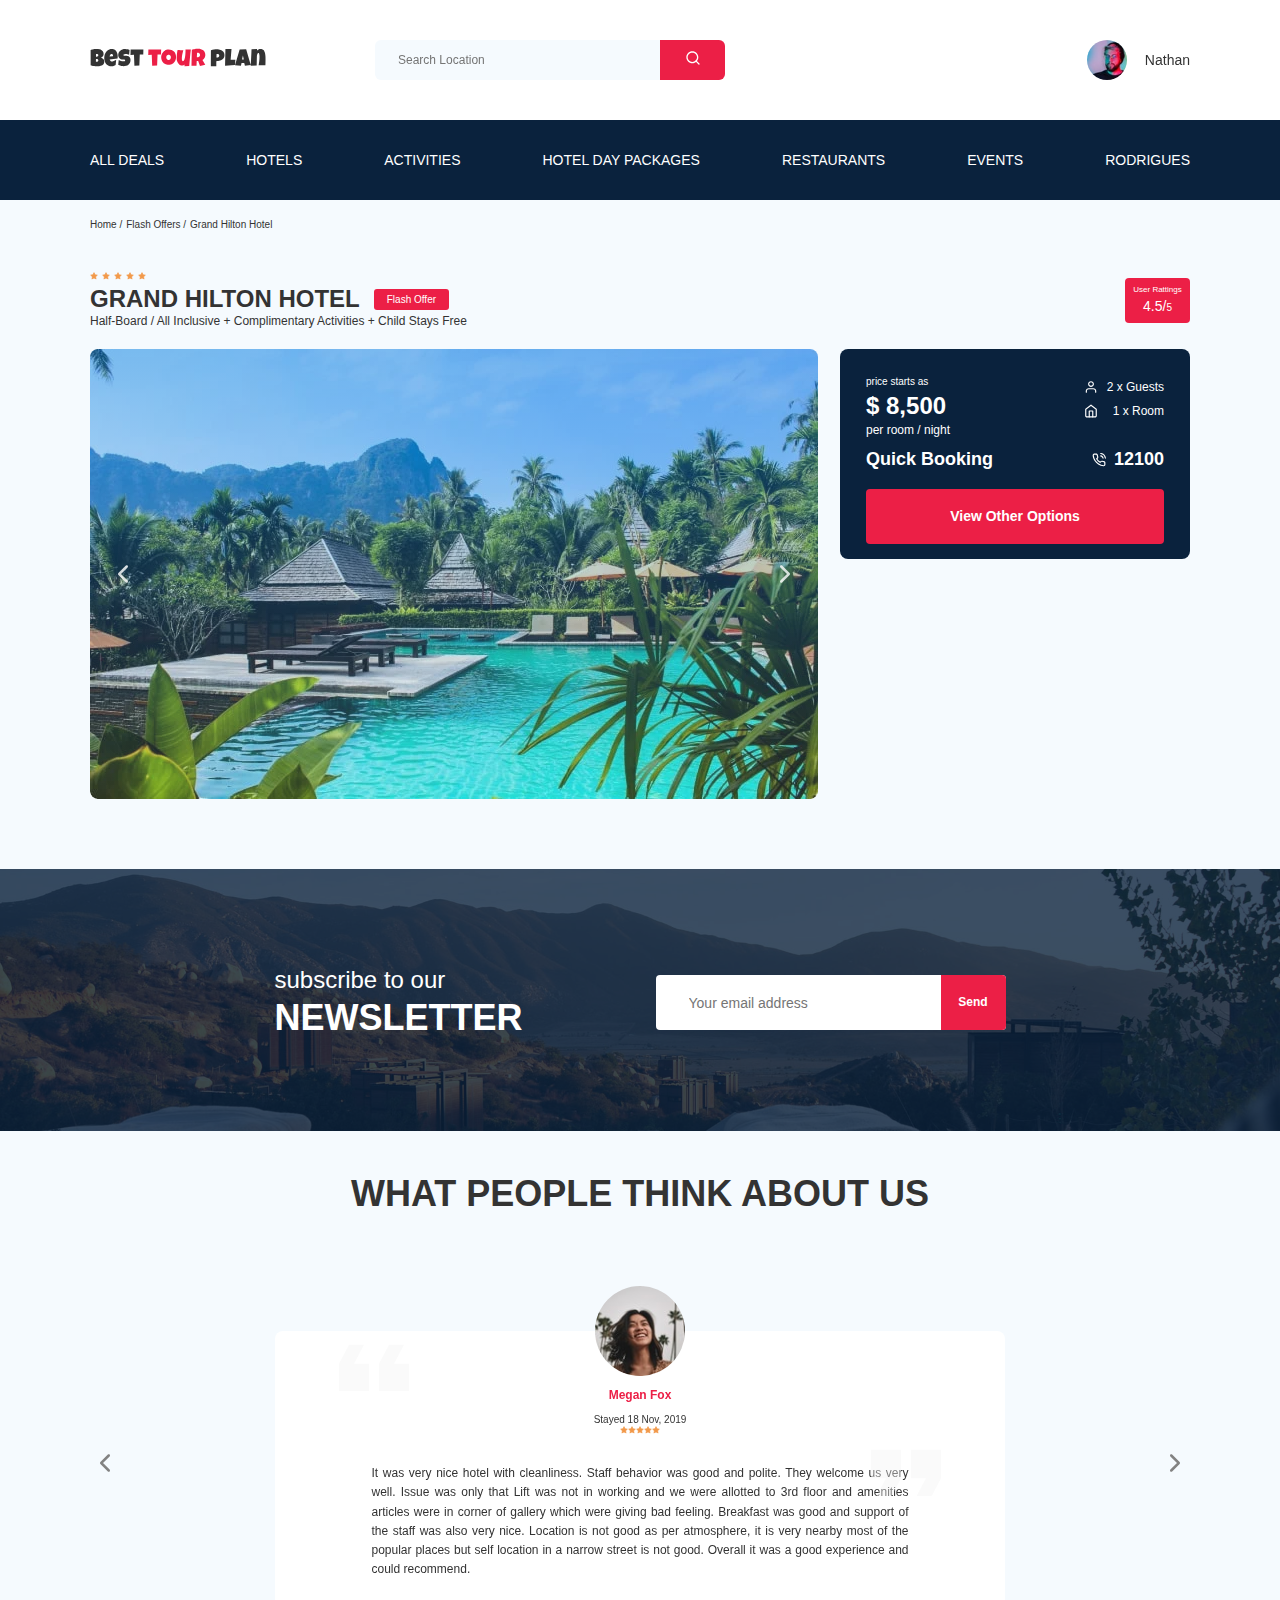
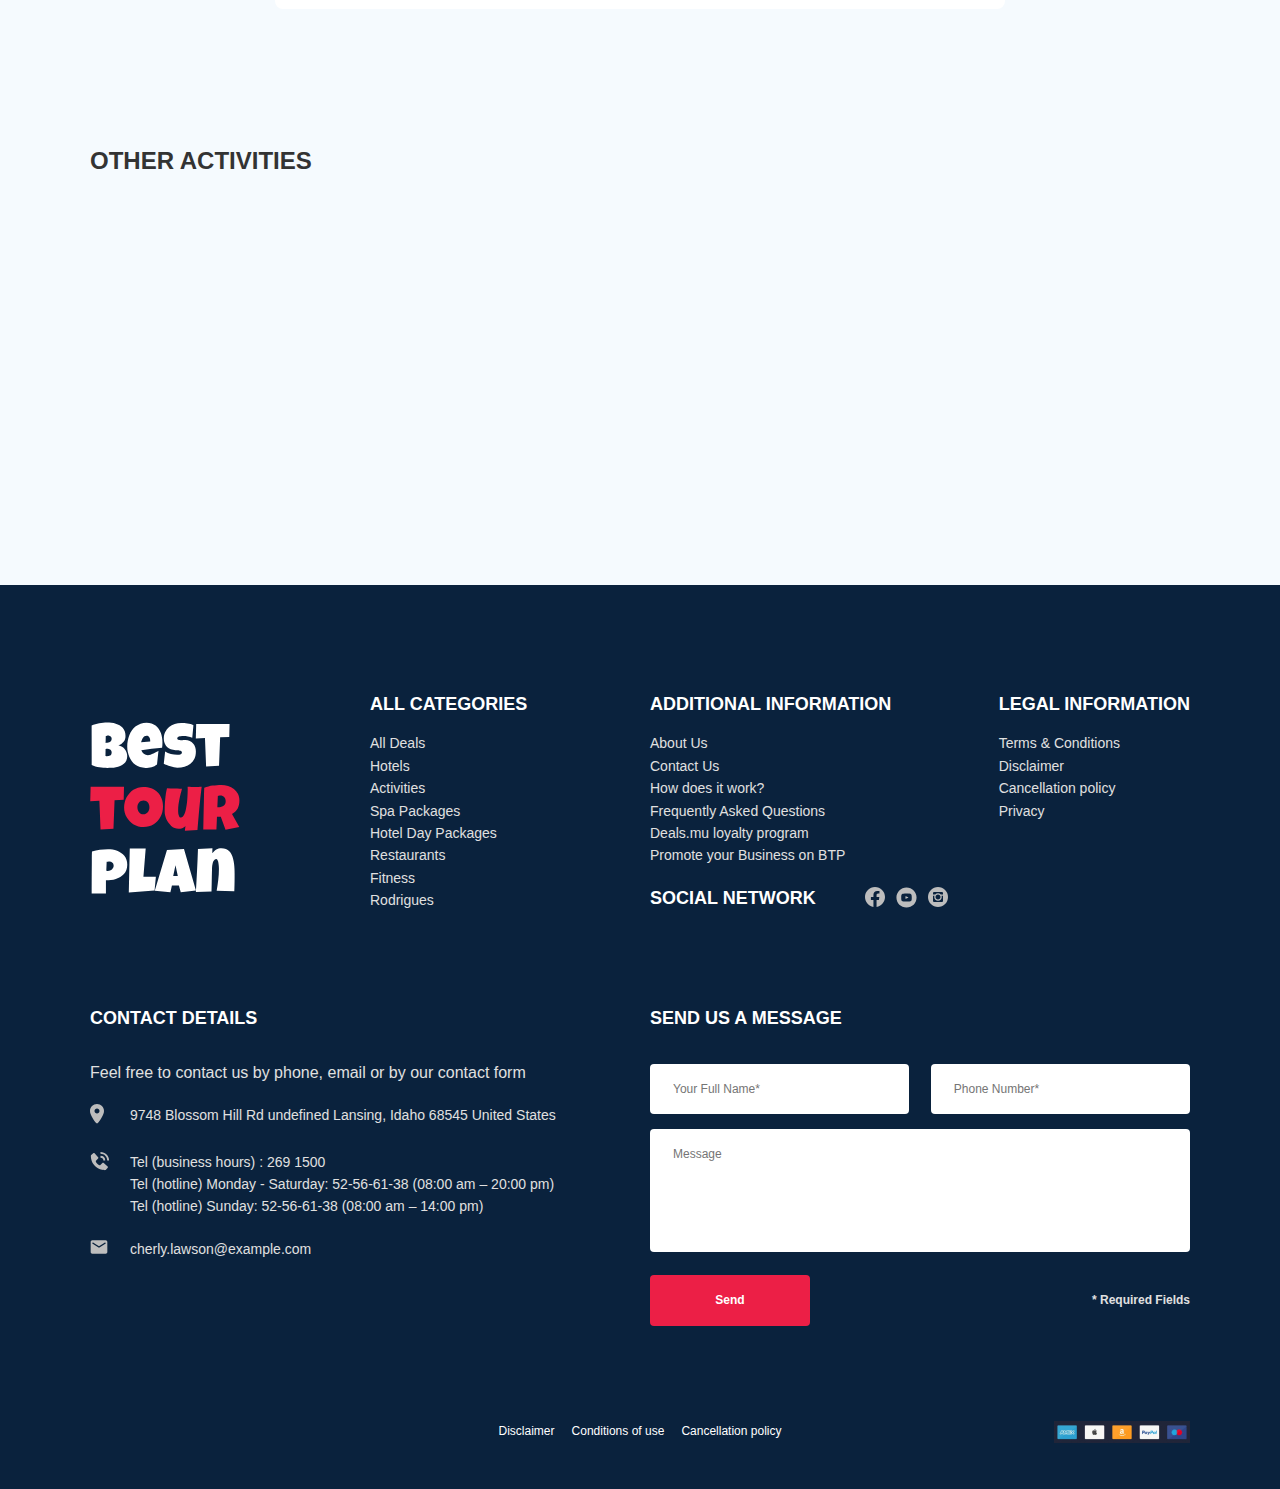
<file: index.html>
<!DOCTYPE html>
<html lang="en">
  <head>
    <meta charset="UTF-8" />
    <meta name="viewport" content="width=device-width, initial-scale=1.0" />
    <link rel="preconnect" href="https://fonts.gstatic.com" />
    <link rel="shortcut icon" href="img/favicon.ico" type="image/x-icon" />
    <link
      href="https://fonts.googleapis.com/css2?family=Mulish:wght@400;700&family=Nunito:wght@400;600;800&display=swap"
      as="font"
      rel="preload"
    />
    <link rel="stylesheet" href="css/swiper-bundle.min.css" />
    <link rel="stylesheet" href="css/aos.css" />
    <link rel="stylesheet" href="css/style.css" />
    <title>Best Tour Plan - Hotel Booking</title>
  </head>
  <body>
    <nav class="navbar navbar--mobile_fixed">
      <div class="container">
        <div class="navbar-top">
          <a href="index.html" class="logo">
            <img
              src="img/Horisontal-logo.svg"
              alt="Logo: Best Tour Plan"
              class="logo__image"
              data-aos="fade-right"
              data-aos-delay="100"
            />
          </a>
          <form
            action="#"
            class="search navbar__search navbar__search--mobile_hidden"
            data-aos="fade-right"
            data-aos-delay="200"
          >
            <input
              type="text"
              class="search__input"
              placeholder="Search Location"
            />
            <button class="search__button">
              <img src="img/search.svg" alt="icon: search" />
            </button>
          </form>

          <a
            href="#"
            data-aos="fade-right"
            data-aos-delay="300"
            class="user navbar__user navbar__user--mobile_hidden"
          >
            <img
              src="img/user-avatar.jpg"
              alt="avatar: Nathan"
              class="user__avatar"
            />
            <span class="user__name">Nathan</span>
          </a>
          <!-- /.user -->
          <button class="menu-button navbar-top__menu-button">
            <span class="menu-button__line"></span>
            <span class="menu-button__line"></span>
            <span class="menu-button__line"></span>
          </button>
        </div>
        <!-- /.navbar-top -->
      </div>
      <!-- /.container -->
      <div class="navbar-bottom">
        <div class="container">
          <ul class="navbar-menu">
            <li class="navbar-menu__item navbar-menu__item--mobile_visible">
              <a
                href="#"
                class="user navbar__user navbar__user--mobile_visible"
              >
                <img
                  src="img/user-avatar.jpg"
                  alt="avatar: Nathan"
                  class="user__avatar"
                />
                <span class="user__name user__name--light">Nathan</span>
              </a>
              <!-- /.user -->
            </li>
            <li class="navbar-menu__item navbar-menu__item--mobile_visible">
              <form
                action="#"
                class="search navbar__search navbar__search--mobile_visible"
              >
                <input
                  type="text"
                  class="search__input"
                  placeholder="Search Location"
                />
                <button class="search__button">
                  <img src="img/search.svg" alt="icon: search" />
                </button>
              </form>
            </li>
            <li class="navbar-menu__item">
              <a href="#" class="navbar-menu__link">All Deals</a>
            </li>
            <li class="navbar-menu__item">
              <a href="#" class="navbar-menu__link">Hotels</a>
            </li>
            <li class="navbar-menu__item">
              <a href="#" class="navbar-menu__link">Activities</a>
            </li>
            <li class="navbar-menu__item">
              <a href="#" class="navbar-menu__link">Hotel Day Packages</a>
            </li>
            <li class="navbar-menu__item">
              <a href="#" class="navbar-menu__link">Restaurants</a>
            </li>
            <li class="navbar-menu__item">
              <a href="#" class="navbar-menu__link">Events</a>
            </li>
            <li class="navbar-menu__item">
              <a href="#" class="navbar-menu__link">Rodrigues</a>
            </li>
          </ul>
          <!-- /.navbar-menu -->
        </div>
        <!-- /.container -->
      </div>
      <!-- /.navbar-bottom -->
    </nav>
    <nav class="breadcrumb">
      <div class="container">
        <ul class="breadcrumb-list">
          <li class="breadcrumb-list__item">
            <a href="#" class="breadcrumb-list__link">Home</a>
          </li>
          <li class="breadcrumb-list__item">
            <a href="#" class="breadcrumb-list__link">Flash Offers</a>
          </li>
          <li class="breadcrumb-list__item">Grand Hilton Hotel</li>
        </ul>
      </div>
      <!-- /.container -->
    </nav>
    <!-- /.breadcrumb -->
    <section class="hotel">
      <div class="container">
        <div class="hotel-info">
          <div class="hotel-info__text">
            <div class="hotel-wrapper">
              <div class="stars">
                <img src="img/star.svg" alt="star" class="stars__row" />
                <img src="img/star.svg" alt="star" class="stars__row" />
                <img src="img/star.svg" alt="star" class="stars__row" />
                <img src="img/star.svg" alt="star" class="stars__row" />
                <img src="img/star.svg" alt="star" class="stars__row" />
              </div>
              <h1 class="hotel-name hotel-info__name">GRAND HILTON HOTEL</h1>
              <span class="offer hotel-info__offer">Flash Offer</span>
            </div>
            <p class="hotel-description">
              Half-Board / All Inclusive + Complimentary Activities + Child
              Stays Free
            </p>
          </div>
          <!-- /.hotel-info__text -->
          <div class="rating hotel-info__rating">
            <span class="rating__text">User Rattings</span>
            <span class="rating__counter"
              >4.5/<span class="rating__five">5</span></span
            >
          </div>
          <!-- /.hotel-info__rhigt -->
        </div>
        <div class="hotel-grid">
          <!-- Slider main container -->
          <div class="swiper-container hotel-slider hotel__slider">
            <!-- Additional required wrapper -->
            <div class="swiper-wrapper">
              <!-- Slides -->
              <div class="swiper-slide hotel-slider__item">
                <img
                  class="hotel-slider__image"
                  src="img/slide.webp"
                  alt="slide"
                />
              </div>
              <div class="swiper-slide hotel-slider__item">
                <img
                  class="hotel-slider__image"
                  src="img/slide.webp"
                  alt="slide"
                />
              </div>
              <div class="swiper-slide hotel-slider__item">
                <img
                  class="hotel-slider__image"
                  src="img/slide.webp"
                  alt="slide"
                />
              </div>
              <!-- /.swiper-wrapper -->
            </div>
            <!-- If we need navigation buttons -->
            <button
              class="hotel-slider__button hotel-slider__button--prev"
            ></button>
            <button
              class="hotel-slider__button hotel-slider__button--next"
            ></button>
          </div>
          <!-- /.slider -->
          <div class="hotel-right">
            <div class="booking">
              <div class="booking__info">
                <div class="booking__price">
                  <span class="booking__start">price starts as</span>
                  <strong class="booking__pricetag">$ 8,500</strong>
                  <span class="booking__per-room">per room / night</span>
                </div>
                <!-- /.booking__price -->
                <div class="booking__room">
                  <div class="booking__text">
                    <img
                      src="img/user.svg"
                      alt="Icon: user"
                      class="booking__icon"
                    />
                    <span class="booking__description">2 x Guests</span>
                  </div>
                  <div class="booking__text">
                    <img
                      src="img/home.svg"
                      alt="Icon: home"
                      class="booking__icon"
                    />
                    <span class="booking__description">1 x Room</span>
                  </div>
                </div>
                <!-- /.booking__room -->
              </div>
              <!-- /.booking__info -->
              <div class="booking__call-center">
                <span class="booking__heading">Quick Booking</span>
                <a href="tel:12100" class="booking__number">
                  <img src="img/phone-call.svg" alt="Icon: phone" />
                  <span class="booking__num">12100</span>
                </a>
              </div>
              <!-- /.booking__call-center -->
              <button data-toggle="modal" class="button booking__button">
                View Other Options
              </button>
            </div>
            <!-- /.booking -->
            <div class="map">
              <iframe
                src="https://www.google.com/maps/embed?pb=!1m18!1m12!1m3!1d5339.489551432012!2d37.80431565796975!3d47.99931933388882!2m3!1f0!2f0!3f0!3m2!1i1024!2i768!4f13.1!3m3!1m2!1s0x40e0905afd3240e5%3A0xb5daf8326b18d52!2z0JTQvtC90LHQsNGB0YEg0J_QsNC70LDRgQ!5e0!3m2!1sru!2sua!4v1606437369000!5m2!1sru!2sua"
                width="347"
                height="213"
                style="border: 0"
                allowfullscreen=""
                aria-hidden="false"
                tabindex="0"
              ></iframe>
            </div>
            <!-- /.map -->
          </div>
          <!-- /.hotel-right -->
        </div>
        <!-- /.hotel-grid -->
      </div>
      <!-- /.container -->
    </section>
    <section class="newsletter">
      <div class="newsletter-wrapper">
        <h2 class="newsletter-title newsletter__title">
          subscribe to our
          <span class="newsletter-title__strong">Newsletter</span>
        </h2>
        <form
          action="send.php"
          method="POST"
          class="subscribe newsletter__subscribe form"
        >
          <input
            type="email"
            class="input subscribe__input"
            placeholder="Your email address"
            name="email"
            required
          />
          <button class="subscribe__button">Send</button>
        </form>
      </div>
      <!-- /.nwesletter-wrapper -->
    </section>
    <section class="reviews">
      <div class="container">
        <h2 class="reviews__title">What people think about us</h2>
        <div class="swiper-container reviews-slider">
          <div class="swiper-wrapper">
            <div class="swiper-slide">
              <div class="reviews-slider__item">
                <div class="reviews-slider__profile">
                  <img
                    src="img/reviews.jpg"
                    alt="Photo: Megan Fox"
                    class="reviews-slider__avatar"
                  />
                  <h3 class="reviews-slider__username">Megan Fox</h3>
                  <span class="reviews-slider__date">Stayed 18 Nov, 2019</span>
                  <div class="reviews-slider__rating">
                    <img src="img/star.svg" alt="star" class="reviews__star" />
                    <img src="img/star.svg" alt="star" class="reviews__star" />
                    <img src="img/star.svg" alt="star" class="reviews__star" />
                    <img src="img/star.svg" alt="star" class="reviews__star" />
                    <img src="img/star.svg" alt="star" class="reviews__star" />
                  </div>
                  <!-- /.reviews-slider__rating -->
                </div>
                <!-- /.reviews-slider__profile -->
                <p class="reviews-slider__text">
                  It was very nice hotel with cleanliness. Staff behavior was
                  good and polite. They welcome us very well. Issue was only
                  that Lift was not in working and we were allotted to 3rd floor
                  and amenities articles were in corner of gallery which were
                  giving bad feeling. Breakfast was good and support of the
                  staff was also very nice. Location is not good as per
                  atmosphere, it is very nearby most of the popular places but
                  self location in a narrow street is not good. Overall it was a
                  good experience and could recommend.
                </p>
              </div>
              <!-- /.reviews-slider__item -->
            </div>
            <!-- /.swiper-slide -->
            <div class="swiper-slide">
              <div class="reviews-slider__item">
                <div class="reviews-slider__profile">
                  <img
                    src="img/reviews-avatar-1.jpeg"
                    alt="Photo: Mark Hold"
                    class="reviews-slider__avatar"
                  />
                  <h3 class="reviews-slider__username">Mark Hold</h3>
                  <span class="reviews-slider__date">Stayed 19 Sep, 2020</span>
                  <div class="reviews-slider__rating">
                    <img src="img/star.svg" alt="star" class="reviews__star" />
                    <img src="img/star.svg" alt="star" class="reviews__star" />
                    <img src="img/star.svg" alt="star" class="reviews__star" />
                    <img src="img/star.svg" alt="star" class="reviews__star" />
                    <img src="img/star.svg" alt="star" class="reviews__star" />
                  </div>
                  <!-- /.reviews-slider__rating -->
                </div>
                <!-- /.reviews-slider__profile -->
                <p class="reviews-slider__text">
                  It was very nice hotel with cleanliness. Staff behavior was
                  good and polite. They welcome us very well. Issue was only
                  that Lift was not in working and we were allotted to 3rd floor
                  and amenities articles were in corner of gallery which were
                  giving bad feeling. Breakfast was good and support of the
                  staff was also very nice. Location is not good as per
                  atmosphere, it is very nearby most of the popular places but
                  self location in a narrow street is not good. Overall it was a
                  good experience and could recommend.
                </p>
              </div>
              <!-- /.reviews-slider__item -->
            </div>
            <!-- /.swiper-slide -->
          </div>
          <!-- /.swiper-wrapper -->

          <!-- If we need navigation buttons -->
          <button
            class="reviews-slider__button reviews-slider__button--prev"
          ></button>
          <button
            class="reviews-slider__button reviews-slider__button--next"
          ></button>
        </div>
        <!-- /.reviews-slider -->
      </div>
      <!-- /.container -->
    </section>
    <section class="activities">
      <div class="container">
        <h2 class="activities__title">Other Activities</h2>
        <div class="activities-wrapper">
          <div
            class="card activities__card"
            data-aos="fade-up"
            data-aos-delay="100"
          >
            <img
              src="img/activity-1.jpg"
              alt="The curious corner of chamarel"
              class="card__image"
            />
            <h3 class="card__title">The curious corner of chamarel</h3>
            <button data-toggle="modal" class="card__button">Book Now</button>
          </div>
          <!-- /.card -->
          <div
            class="card activities__card"
            data-aos="fade-up"
            data-aos-delay="300"
          >
            <img
              src="img/activity-2.jpg"
              alt="Gymkhana club golf course"
              class="card__image"
            />
            <h3 class="card__title">Gymkhana club golf course</h3>
            <button data-toggle="modal" class="card__button">Book Now</button>
          </div>
          <!-- /.card -->
          <div
            class="card activities__card"
            data-aos="fade-up"
            data-aos-delay="500"
          >
            <img
              src="img/activity-3.jpg"
              alt="Tamarind falls hiking trip - full day"
              class="card__image"
            />
            <h3 class="card__title">Tamarind falls hiking trip - full day</h3>
            <button data-toggle="modal" class="card__button">Book Now</button>
          </div>
          <!-- /.card -->
          <div
            class="card activities__card"
            data-aos="fade-up"
            data-aos-delay="700"
          >
            <img
              src="img/activity-4.jpg"
              alt="The blue marine discovery quest"
              class="card__image"
            />
            <h3 class="card__title">The blue marine discovery quest</h3>
            <button data-toggle="modal" class="card__button">Book Now</button>
          </div>
          <!-- /.card -->
        </div>
        <!-- /.activities-wrapper -->
      </div>
    </section>
    <footer class="footer">
      <div class="container">
        <div class="footer-wrapper">
          <a href="index.html" class="vertical-logo footer__logo">
            <img
              src="img/vertical-logo.svg"
              alt="Logo: Best Tour Plan"
              class="logo footer__logo"
            />
          </a>
          <div class="footer__list footer__categories">
            <h3 class="footer__title">ALL CATEGORIES</h3>
            <ul class="footer__ul">
              <li class="footer__item">
                <a href="#" class="footer__link">All Deals</a>
              </li>
              <li class="footer__item">
                <a href="#" class="footer__link">Hotels</a>
              </li>
              <li class="footer__item">
                <a href="#" class="footer__link">Activities</a>
              </li>
              <li class="footer__item">
                <a href="#" class="footer__link">Spa Packages</a>
              </li>
              <li class="footer__item">
                <a href="#" class="footer__link">Hotel Day Packages</a>
              </li>
              <li class="footer__item">
                <a href="#" class="footer__link">Restaurants</a>
              </li>
              <li class="footer__item">
                <a href="#" class="footer__link">Fitness</a>
              </li>
              <li class="footer__item">
                <a href="#" class="footer__link">Rodrigues</a>
              </li>
            </ul>
            <!-- /.footer__ul -->
          </div>
          <!-- /.footer__list -->
          <div class="footer__list footer__additional">
            <h3 class="footer__title">ADDITIONAL INFORMATION</h3>
            <ul class="footer__ul">
              <li class="footer__item">
                <a href="#" class="footer__link">About Us</a>
              </li>
              <li class="footer__item">
                <a href="#" class="footer__link">Contact Us</a>
              </li>
              <li class="footer__item">
                <a href="#" class="footer__link">How does it work?</a>
              </li>
              <li class="footer__item">
                <a href="#" class="footer__link">Frequently Asked Questions</a>
              </li>
              <li class="footer__item">
                <a href="#" class="footer__link">Deals.mu loyalty program</a>
              </li>
              <li class="footer__item">
                <a href="#" class="footer__link"
                  >Promote your Business on BTP</a
                >
              </li>
            </ul>
            <!-- /.footer__ul -->
          </div>
          <!-- /.footer__list -->
          <div class="footer__social-network">
            <h3 class="footer__title footer__title--inline">Social Network</h3>
            <div class="footer__social-links">
              <a
                href="https://www.facebook.com/"
                target="_blank"
                class="footer__social-link"
                ><img src="img/facebook.svg" alt="icon: facebook"
              /></a>
              <a
                href="https://www.youtube.com/"
                target="_blank"
                class="footer__social-link"
                ><img src="img/youtube.svg" alt="icon: youtube"
              /></a>
              <a
                href="https://www.instagram.com/ "
                target="_blank"
                class="footer__social-link"
                ><img src="img/instagram.svg" alt="icon: instargam"
              /></a>
            </div>
            <!-- /.footer__social-links -->
          </div>
          <!-- /.footer__social-network -->
          <div class="footer__list footer__legal">
            <h3 class="footer__title">LEGAL INFORMATION</h3>
            <ul class="footer__ul">
              <li class="footer__item">
                <a href="#" class="footer__link">Terms & Conditions</a>
              </li>
              <li class="footer__item">
                <a href="#" class="footer__link">Disclaimer</a>
              </li>
              <li class="footer__item">
                <a href="#" class="footer__link">Cancellation policy</a>
              </li>
              <li class="footer__item">
                <a href="#" class="footer__link">Privacy</a>
              </li>
            </ul>
          </div>
          <!-- /.footer__list -->
          <div class="footer__contact-details">
            <h3 class="footer__title footer__title--mb-3">Contact Details</h3>
            <p class="footer__text">
              Feel free to contact us by phone, email or by our contact form
            </p>
            <ul class="footer__ul">
              <li class="footer__item footer__item--mb-2">
                <div class="footer__icon-wrapper">
                  <img
                    class="footer__icon"
                    src="img/map-marker.svg"
                    alt="icon: map-marker"
                  />
                </div>
                9748 Blossom Hill Rd undefined Lansing, Idaho 68545 United
                States
              </li>
              <li class="footer__item footer__item--mb-2">
                <div class="footer__icon-wrapper">
                  <img
                    class="footer__icon"
                    src="img/footer__phone-call.svg"
                    alt="phone-call"
                  />
                </div>
                Tel (business hours) :
                <a class="footer__item-interactive" href="tel:2691500"
                  >269 1500</a
                ><br />
                Tel (hotline) Monday - Saturday:
                <a class="footer__item-interactive" href="tel:52566138"
                  >52-56-61-38</a
                >
                (08:00 am – 20:00 pm)<br />
                Tel (hotline) Sunday:
                <a class="footer__item-interactive" href="tel:52566138"
                  >52-56-61-38</a
                >
                (08:00 am – 14:00 pm)<br />
              </li>
              <li class="footer__item footer__item--mb-2">
                <div class="footer__icon-wrapper">
                  <img
                    class="footer__icon"
                    src="img/email.svg"
                    alt="icon: email"
                  />
                </div>
                <a
                  class="footer__item-interactive"
                  href="mailto:cherly.lawson@example.com"
                  >cherly.lawson@example.com</a
                >
              </li>
            </ul>
          </div>
          <!-- /.footer__contact-details -->
          <div class="footer__contact-form">
            <h3 class="footer__title footer__title--mb-3">Send us a message</h3>
            <form action="send.php" method="POST" class="footer__form form">
              <div class="footer__input-group">
                <input
                  type="text"
                  class="input footer__input"
                  placeholder="Your Full Name*"
                  name="name"
                  required
                  minlength="2"
                />
              </div>
              <div class="footer__input-group">
                <input
                  type="tel"
                  class="input footer__input"
                  placeholder="Phone Number*"
                  name="phone"
                  id="footer__phone"
                  required
                />
              </div>
              <textarea
                class="message footer__message"
                placeholder="Message"
                name="message"
              ></textarea>
              <button class="button footer__button" type="submit">Send</button>
              <div class="footer__info">
                <span>* Required Fields</span>
              </div>
            </form>
          </div>
          <!-- /.footer__contact-form -->
        </div>
        <!-- /.footer-wrapper -->
        <div class="footer-bottom">
          <ul class="footer-bottom__ul">
            <li class="footer-bottom__item">
              <a href="#" class="footer-bottom__link">Disclaimer</a>
            </li>
            <li class="footer-bottom__item">
              <a href="#" class="footer-bottom__link">Conditions of use</a>
            </li>
            <li class="footer-bottom__item">
              <a href="#" class="footer-bottom__link">Cancellation policy</a>
            </li>
          </ul>
          <div class="footer-bottom__image">
            <img src="img/privacy__policy-img.jpg" alt="img: privacy-policy" />
          </div>
          <!-- /.footer-bottom__image -->
        </div>
        <!-- /.footer-bottom -->
      </div>
      <!-- /.container -->
    </footer>
    <div class="modal">
      <div class="modal__overlay"></div>
      <!-- /.modal__overlay -->
      <div class="modal__dialog">
        <a href="#" class="modal__close">
          <img src="img/close.svg" alt="icon: close" />
        </a>
        <div class="modal__contact-form">
          <h3 class="modal__title modal__title--mb-3">Booking</h3>
          <form action="send.php" method="POST" class="modal__form form">
            <input
              type="text"
              class="input modal__input"
              placeholder="Your Full Name*"
              name="name"
              required
              minlength="2"
            />
            <input
              type="tel"
              class="input modal__input"
              placeholder="Phone Number*"
              name="phone"
              id="modal__phone"
              required
            />
            <input
              type="email"
              class="input modal__input"
              placeholder="Email*"
              name="email"
              required
            />
            <textarea
              class="message modal__message"
              placeholder="Message"
              name="message"
            ></textarea>
            <button class="button modal__button" type="submit">Send</button>
            <div class="modal__info">
              <span>* Required Fields</span>
            </div>
          </form>
        </div>
        <!-- /.modal__contact-form -->
      </div>
      <!-- /.modal__dialog -->
    </div>
    <!-- /.modal -->
    <script src="js/jquery-3.5.1.min.js"></script>
    <script src="js/swiper-bundle.min.js"></script>
    <script src="js/jquery.validate.min.js"></script>
    <script src="js/jquery.mask.min.js"></script>
    <script src="js/aos.js"></script>
    <script src="js/main.js"></script>
  </body>
</html>
</file>
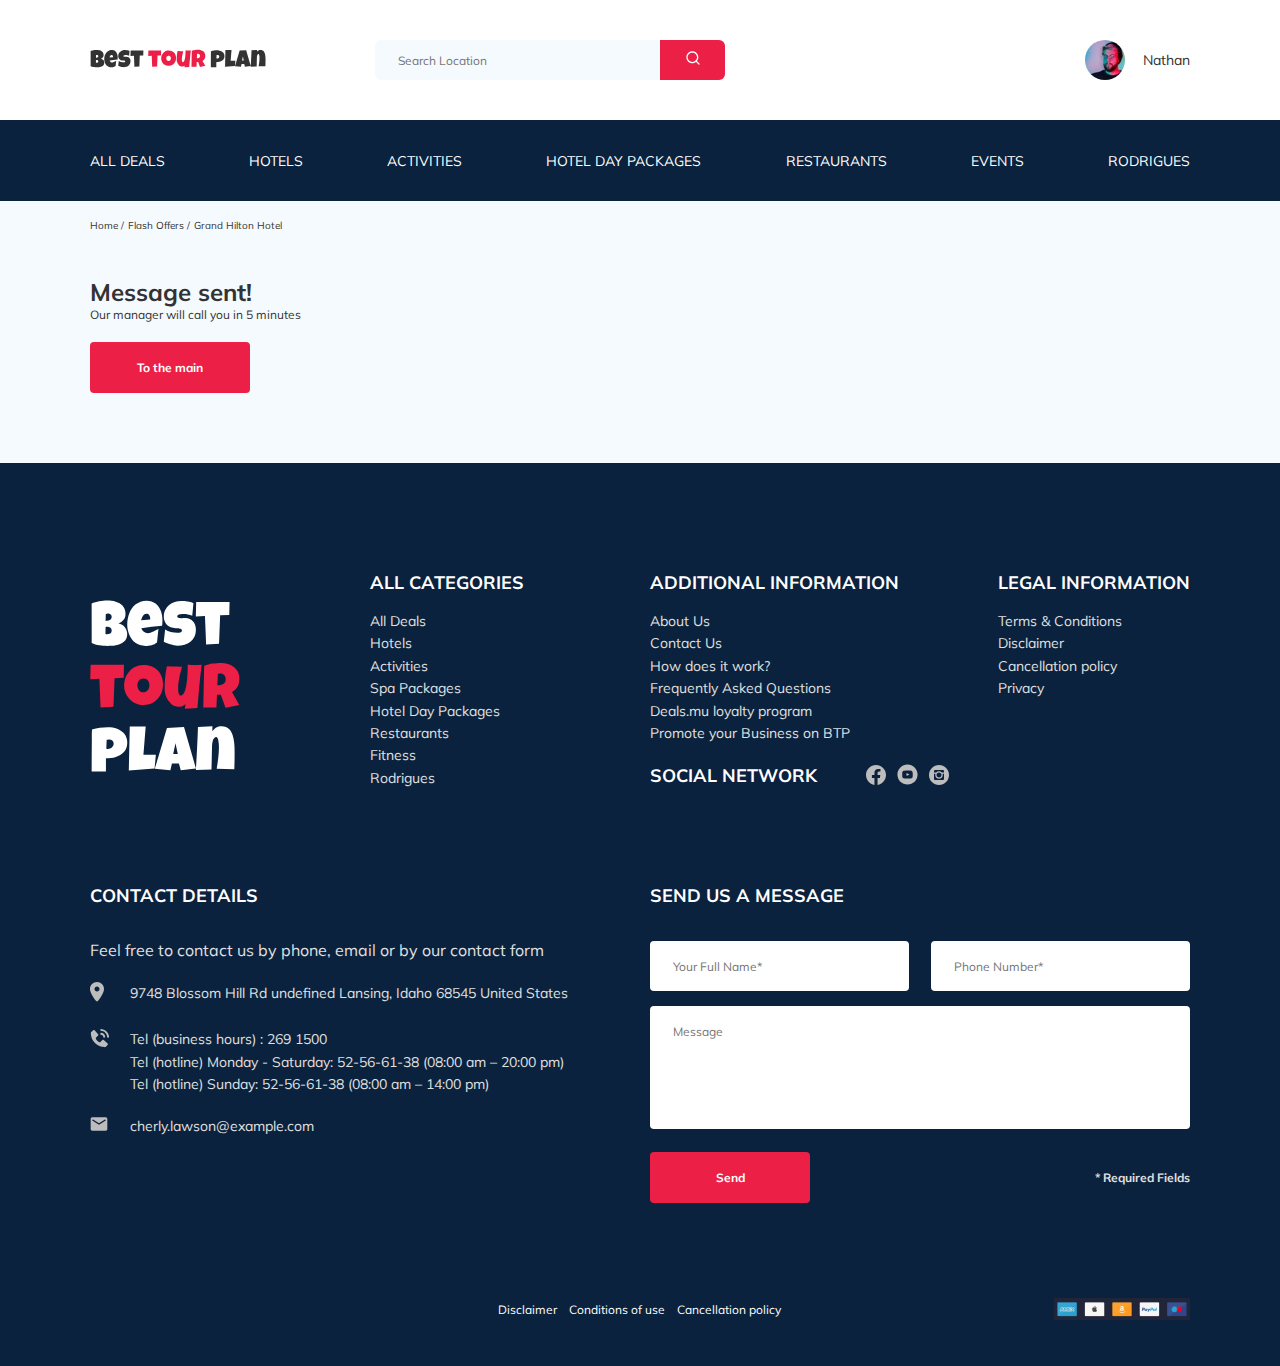
<file: thankyou.html>
<!DOCTYPE html>
<html lang="en">
  <head>
    <meta charset="UTF-8" />
    <meta name="viewport" content="width=device-width, initial-scale=1.0" />
    <link rel="preconnect" href="https://fonts.gstatic.com" />
    <link rel="shortcut icon" href="img/favicon.ico" type="image/x-icon" />
    <link
      href="https://fonts.googleapis.com/css2?family=Mulish:wght@400;700&family=Nunito:wght@400;600;800&display=swap"
      rel="stylesheet"
    />
    <link rel="stylesheet" href="css/swiper-bundle.min.css" />
    <link rel="stylesheet" href="css/style.css" />
    <title>Best Tour Plan - Hotel Booking</title>
  </head>
  <body>
    <nav class="navbar navbar--mobile_fixed">
      <div class="container">
        <div class="navbar-top">
          <a href="index.html" class="logo">
            <img
              src="img/Horisontal-logo.svg"
              alt="Logo: Best Tour Plan"
              class="logo__image"
            />
          </a>
          <form
            action="#"
            class="search navbar__search navbar__search--mobile_hidden"
          >
            <input
              type="text"
              class="search__input"
              placeholder="Search Location"
            />
            <button class="search__button">
              <img src="img/search.svg" alt="icon: search" />
            </button>
          </form>

          <a href="#" class="user navbar__user navbar__user--mobile_hidden">
            <img
              src="img/user-avatar.jpg"
              alt="avatar: Nathan"
              class="user__avatar"
            />
            <span class="user__name">Nathan</span>
          </a>
          <!-- /.user -->
          <button class="menu-button navbar-top__menu-button">
            <span class="menu-button__line"></span>
            <span class="menu-button__line"></span>
            <span class="menu-button__line"></span>
          </button>
        </div>
        <!-- /.navbar-top -->
      </div>
      <!-- /.container -->
      <div class="navbar-bottom">
        <div class="container">
          <ul class="navbar-menu">
            <li class="navbar-menu__item navbar-menu__item--mobile_visible">
              <a
                href="#"
                class="user navbar__user navbar__user--mobile_visible"
              >
                <img
                  src="img/user-avatar.jpg"
                  alt="avatar: Nathan"
                  class="user__avatar"
                />
                <span class="user__name user__name--light">Nathan</span>
              </a>
              <!-- /.user -->
            </li>
            <li class="navbar-menu__item navbar-menu__item--mobile_visible">
              <form
                action="#"
                class="search navbar__search navbar__search--mobile_visible"
              >
                <input
                  type="text"
                  class="search__input"
                  placeholder="Search Location"
                />
                <button class="search__button">
                  <img src="img/search.svg" alt="icon: search" />
                </button>
              </form>
            </li>
            <li class="navbar-menu__item">
              <a href="#" class="navbar-menu__link">All Deals</a>
            </li>
            <li class="navbar-menu__item">
              <a href="#" class="navbar-menu__link">Hotels</a>
            </li>
            <li class="navbar-menu__item">
              <a href="#" class="navbar-menu__link">Activities</a>
            </li>
            <li class="navbar-menu__item">
              <a href="#" class="navbar-menu__link">Hotel Day Packages</a>
            </li>
            <li class="navbar-menu__item">
              <a href="#" class="navbar-menu__link">Restaurants</a>
            </li>
            <li class="navbar-menu__item">
              <a href="#" class="navbar-menu__link">Events</a>
            </li>
            <li class="navbar-menu__item">
              <a href="#" class="navbar-menu__link">Rodrigues</a>
            </li>
          </ul>
          <!-- /.navbar-menu -->
        </div>
        <!-- /.container -->
      </div>
      <!-- /.navbar-bottom -->
    </nav>
    <nav class="breadcrumb">
      <div class="container">
        <ul class="breadcrumb-list">
          <li class="breadcrumb-list__item">
            <a href="#" class="breadcrumb-list__link">Home</a>
          </li>
          <li class="breadcrumb-list__item">
            <a href="#" class="breadcrumb-list__link">Flash Offers</a>
          </li>
          <li class="breadcrumb-list__item">Grand Hilton Hotel</li>
        </ul>
      </div>
      <!-- /.container -->
    </nav>
    <!-- /.breadcrumb -->
    <section class="hotel">
      <div class="container">
        <div class="hotel-info">
          <div class="hotel-info__text">
            <div class="hotel-wrapper">
              <h1 class="hotel-name hotel-info__name">Message sent!</h1>
            </div>
            <p class="hotel-description">
              Our manager will call you in 5 minutes
            </p>
          </div>
          <!-- /.hotel-info__text -->
        </div>
        <a href="index.html"
          ><button class="button hotel__button" type="submit">
            To the main
          </button></a
        >
      </div>
      <!-- /.container -->
    </section>
    <footer class="footer">
      <div class="container">
        <div class="footer-wrapper">
          <a href="index.html" class="vertical-logo footer__logo">
            <img
              src="img/vertical-logo.svg"
              alt="Logo: Best Tour Plan"
              class="logo footer__logo"
            />
          </a>
          <div class="footer__list footer__categories">
            <h3 class="footer__title">ALL CATEGORIES</h3>
            <ul class="footer__ul">
              <li class="footer__item">
                <a href="#" class="footer__link">All Deals</a>
              </li>
              <li class="footer__item">
                <a href="#" class="footer__link">Hotels</a>
              </li>
              <li class="footer__item">
                <a href="#" class="footer__link">Activities</a>
              </li>
              <li class="footer__item">
                <a href="#" class="footer__link">Spa Packages</a>
              </li>
              <li class="footer__item">
                <a href="#" class="footer__link">Hotel Day Packages</a>
              </li>
              <li class="footer__item">
                <a href="#" class="footer__link">Restaurants</a>
              </li>
              <li class="footer__item">
                <a href="#" class="footer__link">Fitness</a>
              </li>
              <li class="footer__item">
                <a href="#" class="footer__link">Rodrigues</a>
              </li>
            </ul>
            <!-- /.footer__ul -->
          </div>
          <!-- /.footer__list -->
          <div class="footer__list footer__additional">
            <h3 class="footer__title">ADDITIONAL INFORMATION</h3>
            <ul class="footer__ul">
              <li class="footer__item">
                <a href="#" class="footer__link">About Us</a>
              </li>
              <li class="footer__item">
                <a href="#" class="footer__link">Contact Us</a>
              </li>
              <li class="footer__item">
                <a href="#" class="footer__link">How does it work?</a>
              </li>
              <li class="footer__item">
                <a href="#" class="footer__link">Frequently Asked Questions</a>
              </li>
              <li class="footer__item">
                <a href="#" class="footer__link">Deals.mu loyalty program</a>
              </li>
              <li class="footer__item">
                <a href="#" class="footer__link"
                  >Promote your Business on BTP</a
                >
              </li>
            </ul>
            <!-- /.footer__ul -->
          </div>
          <!-- /.footer__list -->
          <div class="footer__social-network">
            <h3 class="footer__title footer__title--inline">Social Network</h3>
            <div class="footer__social-links">
              <a href="#" class="footer__social-link"
                ><img src="img/facebook.svg" alt="icon: facebook"
              /></a>
              <a href="#" class="footer__social-link"
                ><img src="img/youtube.svg" alt="icon: youtube"
              /></a>
              <a href="#" class="footer__social-link"
                ><img src="img/instagram.svg" alt="icon: instargam"
              /></a>
            </div>
            <!-- /.footer__social-links -->
          </div>
          <!-- /.footer__social-network -->
          <div class="footer__list footer__legal">
            <h3 class="footer__title">LEGAL INFORMATION</h3>
            <ul class="footer__ul">
              <li class="footer__item">
                <a href="#" class="footer__link">Terms & Conditions</a>
              </li>
              <li class="footer__item">
                <a href="#" class="footer__link">Disclaimer</a>
              </li>
              <li class="footer__item">
                <a href="#" class="footer__link">Cancellation policy</a>
              </li>
              <li class="footer__item">
                <a href="#" class="footer__link">Privacy</a>
              </li>
            </ul>
          </div>
          <!-- /.footer__list -->
          <div class="footer__contact-details">
            <h3 class="footer__title footer__title--mb-3">Contact Details</h3>
            <p class="footer__text">
              Feel free to contact us by phone, email or by our contact form
            </p>
            <ul class="footer__ul">
              <li class="footer__item footer__item--mb-2">
                <div class="footer__icon-wrapper">
                  <img
                    class="footer__icon"
                    src="img/map-marker.svg"
                    alt="icon: map-marker"
                  />
                </div>
                9748 Blossom Hill Rd undefined Lansing, Idaho 68545 United
                States
              </li>
              <li class="footer__item footer__item--mb-2">
                <div class="footer__icon-wrapper">
                  <img
                    class="footer__icon"
                    src="img/footer__phone-call.svg"
                    alt="phone-call"
                  />
                </div>
                Tel (business hours) :
                <a class="footer__item-interactive" href="tel:2691500"
                  >269 1500</a
                ><br />
                Tel (hotline) Monday - Saturday:
                <a class="footer__item-interactive" href="tel:52566138"
                  >52-56-61-38</a
                >
                (08:00 am – 20:00 pm)<br />
                Tel (hotline) Sunday:
                <a class="footer__item-interactive" href="tel:52566138"
                  >52-56-61-38</a
                >
                (08:00 am – 14:00 pm)<br />
              </li>
              <li class="footer__item footer__item--mb-2">
                <div class="footer__icon-wrapper">
                  <img
                    class="footer__icon"
                    src="img/email.svg"
                    alt="icon: email"
                  />
                </div>
                <a
                  class="footer__item-interactive"
                  href="mailto:cherly.lawson@example.com"
                  >cherly.lawson@example.com</a
                >
              </li>
            </ul>
          </div>
          <!-- /.footer__contact-details -->
          <div class="footer__contact-form">
            <h3 class="footer__title footer__title--mb-3">Send us a message</h3>
            <form action="send.php" method="POST" class="footer__form form">
              <div class="footer__input-group">
                <input
                  type="text"
                  class="input footer__input"
                  placeholder="Your Full Name*"
                  name="name"
                  required
                  minlength="2"
                />
              </div>
              <div class="footer__input-group">
                <input
                  type="text"
                  class="input footer__input"
                  placeholder="Phone Number*"
                  name="footer__phone"
                  id="footer__phone"
                  required
                />
              </div>
              <textarea
                class="message footer__message"
                placeholder="Message"
                name="message"
              ></textarea>
              <button class="button footer__button" type="submit">Send</button>
              <span class="footer__info">* Required Fields</span>
            </form>
          </div>
          <!-- /.footer__contact-form -->
        </div>
        <!-- /.footer-wrapper -->
        <div class="footer-bottom">
          <ul class="footer-bottom__ul">
            <li class="footer-bottom__item">
              <a href="#" class="footer-bottom__link">Disclaimer</a>
            </li>
            <li class="footer-bottom__item">
              <a href="#" class="footer-bottom__link">Conditions of use</a>
            </li>
            <li class="footer-bottom__item">
              <a href="#" class="footer-bottom__link">Cancellation policy</a>
            </li>
          </ul>
          <div class="footer-bottom__image">
            <img src="img/privacy__policy-img.jpg" alt="img: privacy-policy" />
          </div>
          <!-- /.footer-bottom__image -->
        </div>
        <!-- /.footer-bottom -->
      </div>
      <!-- /.container -->
    </footer>
    <script src="js/jquery-3.5.1.min.js"></script>
    <script src="js/swiper-bundle.min.js"></script>
    <script src="js/jquery.validate.min.js"></script>
    <script src="js/jquery.mask.min.js"></script>
    <script src="js/aos.js"></script>
    <script src="js/main.js"></script>
  </body>
</html>
</file>
<file: css/style.css>
* {
  box-sizing: border-box;
}

body {
  font-family: 'Mulish', sans-serif;
  background-color: #F5FAFE;
  color: #333333;
}

.container {
  max-width: 1100px;
  margin: auto;
}

img {
  max-width: 100%;
}

.input {
  background-color: #ffffff;
  border-radius: 4px;
  border: none;
  padding: 0 23px;
  height: 50px;
}

.message {
  width: 100%;
  background-color: #ffffff;
  border-radius: 4px;
  padding: 18px 23px;
  border: none;
}

.button {
  min-width: 160px;
  min-height: 50px;
  padding: 18px;
  border: none;
  border-radius: 4px;
  background-color: #EC1F46;
  color: #ffffff;
  font-style: normal;
  font-weight: bold;
  font-size: 12px;
  line-height: 15px;
}

.form {
  display: flex;
  align-content: flex-start;
  justify-content: space-between;
  flex-wrap: wrap;
  outline: none;
}

.invalid {
  color: #EC1F46;
}

/*! normalize.css v8.0.1 | MIT License | github.com/necolas/normalize.css */
/* Document
   ========================================================================== */
/**
 * 1. Correct the line height in all browsers.
 * 2. Prevent adjustments of font size after orientation changes in iOS.
 */
html {
  line-height: 1.15;
  /* 1 */
  -webkit-text-size-adjust: 100%;
  /* 2 */
}

/* Sections
   ========================================================================== */
/**
 * Remove the margin in all browsers.
 */
body {
  margin: 0;
}

/**
 * Render the `main` element consistently in IE.
 */
main {
  display: block;
}

/**
 * Correct the font size and margin on `h1` elements within `section` and
 * `article` contexts in Chrome, Firefox, and Safari.
 */
h1 {
  font-size: 2em;
  margin: 0.67em 0;
}

/* Grouping content
   ========================================================================== */
/**
 * 1. Add the correct box sizing in Firefox.
 * 2. Show the overflow in Edge and IE.
 */
hr {
  box-sizing: content-box;
  /* 1 */
  height: 0;
  /* 1 */
  overflow: visible;
  /* 2 */
}

/**
 * 1. Correct the inheritance and scaling of font size in all browsers.
 * 2. Correct the odd `em` font sizing in all browsers.
 */
pre {
  font-family: monospace, monospace;
  /* 1 */
  font-size: 1em;
  /* 2 */
}

/* Text-level semantics
   ========================================================================== */
/**
 * Remove the gray background on active links in IE 10.
 */
a {
  background-color: transparent;
}

/**
 * 1. Remove the bottom border in Chrome 57-
 * 2. Add the correct text decoration in Chrome, Edge, IE, Opera, and Safari.
 */
abbr[title] {
  border-bottom: none;
  /* 1 */
  text-decoration: underline;
  /* 2 */
  text-decoration: underline dotted;
  /* 2 */
}

/**
 * Add the correct font weight in Chrome, Edge, and Safari.
 */
b,
strong {
  font-weight: bolder;
}

/**
 * 1. Correct the inheritance and scaling of font size in all browsers.
 * 2. Correct the odd `em` font sizing in all browsers.
 */
code,
kbd,
samp {
  font-family: monospace, monospace;
  /* 1 */
  font-size: 1em;
  /* 2 */
}

/**
 * Add the correct font size in all browsers.
 */
small {
  font-size: 80%;
}

/**
 * Prevent `sub` and `sup` elements from affecting the line height in
 * all browsers.
 */
sub,
sup {
  font-size: 75%;
  line-height: 0;
  position: relative;
  vertical-align: baseline;
}

sub {
  bottom: -0.25em;
}

sup {
  top: -0.5em;
}

/* Embedded content
   ========================================================================== */
/**
 * Remove the border on images inside links in IE 10.
 */
img {
  border-style: none;
}

/* Forms
   ========================================================================== */
/**
 * 1. Change the font styles in all browsers.
 * 2. Remove the margin in Firefox and Safari.
 */
button,
input,
optgroup,
select,
textarea {
  font-family: inherit;
  /* 1 */
  font-size: 100%;
  /* 1 */
  line-height: 1.15;
  /* 1 */
  margin: 0;
  /* 2 */
}

/**
 * Show the overflow in IE.
 * 1. Show the overflow in Edge.
 */
button,
input {
  /* 1 */
  overflow: visible;
}

/**
 * Remove the inheritance of text transform in Edge, Firefox, and IE.
 * 1. Remove the inheritance of text transform in Firefox.
 */
button,
select {
  /* 1 */
  text-transform: none;
}

/**
 * Correct the inability to style clickable types in iOS and Safari.
 */
button,
[type="button"],
[type="reset"],
[type="submit"] {
  -webkit-appearance: button;
}

/**
 * Remove the inner border and padding in Firefox.
 */
button::-moz-focus-inner,
[type="button"]::-moz-focus-inner,
[type="reset"]::-moz-focus-inner,
[type="submit"]::-moz-focus-inner {
  border-style: none;
  padding: 0;
}

/**
 * Restore the focus styles unset by the previous rule.
 */
button:-moz-focusring,
[type="button"]:-moz-focusring,
[type="reset"]:-moz-focusring,
[type="submit"]:-moz-focusring {
  outline: 1px dotted ButtonText;
}

/**
 * Correct the padding in Firefox.
 */
fieldset {
  padding: 0.35em 0.75em 0.625em;
}

/**
 * 1. Correct the text wrapping in Edge and IE.
 * 2. Correct the color inheritance from `fieldset` elements in IE.
 * 3. Remove the padding so developers are not caught out when they zero out
 *    `fieldset` elements in all browsers.
 */
legend {
  box-sizing: border-box;
  /* 1 */
  color: inherit;
  /* 2 */
  display: table;
  /* 1 */
  max-width: 100%;
  /* 1 */
  padding: 0;
  /* 3 */
  white-space: normal;
  /* 1 */
}

/**
 * Add the correct vertical alignment in Chrome, Firefox, and Opera.
 */
progress {
  vertical-align: baseline;
}

/**
 * Remove the default vertical scrollbar in IE 10+.
 */
textarea {
  overflow: auto;
}

/**
 * 1. Add the correct box sizing in IE 10.
 * 2. Remove the padding in IE 10.
 */
[type="checkbox"],
[type="radio"] {
  box-sizing: border-box;
  /* 1 */
  padding: 0;
  /* 2 */
}

/**
 * Correct the cursor style of increment and decrement buttons in Chrome.
 */
[type="number"]::-webkit-inner-spin-button,
[type="number"]::-webkit-outer-spin-button {
  height: auto;
}

/**
 * 1. Correct the odd appearance in Chrome and Safari.
 * 2. Correct the outline style in Safari.
 */
[type="search"] {
  -webkit-appearance: textfield;
  /* 1 */
  outline-offset: -2px;
  /* 2 */
}

/**
 * Remove the inner padding in Chrome and Safari on macOS.
 */
[type="search"]::-webkit-search-decoration {
  -webkit-appearance: none;
}

/**
 * 1. Correct the inability to style clickable types in iOS and Safari.
 * 2. Change font properties to `inherit` in Safari.
 */
::-webkit-file-upload-button {
  -webkit-appearance: button;
  /* 1 */
  font: inherit;
  /* 2 */
}

/* Interactive
   ========================================================================== */
/*
 * Add the correct display in Edge, IE 10+, and Firefox.
 */
details {
  display: block;
}

/*
 * Add the correct display in all browsers.
 */
summary {
  display: list-item;
}

/* Misc
   ========================================================================== */
/**
 * Add the correct display in IE 10+.
 */
template {
  display: none;
}

/**
 * Add the correct display in IE 10.
 */
[hidden] {
  display: none;
}

.navbar {
  background-color: #ffffff;
}

@media (hover: hover) {
  .navbar-menu__link:hover {
    border-bottom: 1px solid #ffffff;
  }
}

.navbar-top {
  display: flex;
  align-items: center;
  justify-content: space-between;
  padding: 40px 0;
}

.navbar-top__menu-button {
  display: none;
}

.navbar__search {
  margin-right: auto;
  margin-left: 108px;
}

.navbar__menu-button {
  display: none;
}

.navbar-bottom {
  background-color: #0A223D;
  overflow: auto;
}

.navbar-menu {
  list-style-type: none;
  margin: 0;
  padding: 31px 0;
  display: flex;
  align-items: center;
  justify-content: space-between;
  color: #ffffff;
}

.navbar-menu__link {
  color: inherit;
  text-decoration: none;
  text-transform: uppercase;
  font-size: 14px;
  line-height: 18px;
}

.navbar-menu__item--mobile_visible {
  display: none;
}

.logo {
  width: 177px;
}

.search {
  display: flex;
  position: relative;
  overflow: hidden;
  border-radius: 6px;
  height: 40px;
}

.search__input {
  width: 350px;
  height: 100%;
  padding-left: 23px;
  padding-right: 75px;
  background: #F5FAFE;
  border: none;
  font-size: 12px;
  line-height: 15,06px;
  color: #333333;
}

.search__input:focus {
  outline: none;
}

.search__button {
  position: absolute;
  top: 0;
  right: 0;
  width: 65px;
  height: 100%;
  border: none;
  cursor: pointer;
  background-color: #EC1F46;
}

.search__button:focus {
  outline: none;
}

.search__button:active {
  outline: none;
}

.user {
  display: flex;
  align-items: center;
  text-decoration: none;
}

.user__avatar {
  width: 40px;
  height: 40px;
  border-radius: 50%;
  object-fit: cover;
}

.user__name {
  font-size: 14px;
  line-height: 18px;
  color: #333333;
  margin-left: 18px;
}

.user__user--mobile_visible, .user__search--mobile_visible {
  display: none;
}

.breadcrumb-list {
  display: flex;
  align-items: center;
  padding: 18px 0;
  margin: 0;
  list-style: none;
}

.breadcrumb-list__item {
  font-size: 10px;
  line-height: 13px;
}

.breadcrumb-list__item:not(:last-child)::after {
  content: '/';
  margin-right: 4px;
}

.breadcrumb-list__link {
  text-decoration: none;
  color: inherit;
}

.hotel {
  padding-top: 23px;
  padding-bottom: 70px;
}

.hotel-info {
  display: flex;
  align-items: center;
  justify-content: space-between;
  padding-bottom: 20px;
}

.hotel-info__offer {
  margin-left: 14px;
  margin-top: 4px;
  border-radius: 3px;
}

.hotel-info__name {
  font-size: 24px;
  line-height: 30px;
  margin-top: 4px;
  margin-bottom: 0;
}

.hotel-wrapper {
  display: flex;
  flex-wrap: wrap;
  align-items: center;
}

.hotel-description {
  font-size: 12px;
  line-height: 15px;
  margin: 0;
}

.hotel-grid {
  display: flex;
  justify-content: space-between;
}

.hotel-right {
  display: flex;
  flex-direction: column;
  justify-content: space-between;
}

.hotel-slider {
  width: 728px;
  height: 450px;
  margin-left: 0;
}

.hotel-slider__item {
  width: 100%;
  height: 100%;
  position: relative;
  border-radius: 8px;
  overflow: hidden;
}

.hotel-slider__item:after {
  content: '';
  position: absolute;
  width: 100%;
  height: 100%;
  top: 0;
  bottom: 0;
  left: 0;
  right: 0;
  z-index: 10;
  background: linear-gradient(180deg, rgba(0, 122, 223, 0.48) 0%, rgba(255, 255, 255, 0.128) 100%);
}

.hotel-slider__button {
  position: absolute;
  top: 50%;
  transform: translateY(-50%);
  z-index: 99;
  width: 30px;
  height: 30px;
  border: none;
  cursor: pointer;
  background-repeat: no-repeat;
  background-position: center;
  background-size: 10px;
  background-color: transparent;
}

.hotel-slider__button:focus {
  outline: none;
}

.hotel-slider__button--next {
  right: 18px;
  background-image: url(../img/shevron-right.svg);
}

.hotel-slider__button--prev {
  left: 18px;
  background-image: url(../img/shevron-left.svg);
}

.hotel__button {
  cursor: pointer;
}

.hotel__button:focus {
  outline: none;
}

.stars {
  display: flex;
  align-items: center;
  flex-basis: 100%;
}

.stars__row {
  margin-right: 4px;
}

.offer {
  font-size: 10px;
  line-height: 13px;
  padding: 4px 13px;
  background-color: #EC1F46;
  color: #ffffff;
}

.rating {
  max-width: 65px;
  min-height: 45px;
  text-align: center;
  color: #ffffff;
  background-color: #EC1F46;
  border-radius: 4px;
}

.rating__text {
  font-size: 8px;
  line-height: 10px;
}

.rating__counter {
  font-size: 14px;
  line-height: 18px;
}

.rating__five {
  font-size: 10px;
}

.booking {
  color: #ffffff;
  background-color: #0A223D;
  border-radius: 8px;
  width: 350px;
  max-height: 210px;
  padding: 26px;
}

.booking__info {
  display: flex;
  justify-content: space-between;
  margin-bottom: 9px;
}

.booking__price {
  display: flex;
  flex-direction: column;
}

.booking__start {
  font-weight: normal;
  font-size: 10px;
  line-height: 14px;
}

.booking__pricetag {
  font-weight: 800;
  font-size: 24px;
  line-height: 33px;
}

.booking__per-room {
  font-weight: normal;
  font-size: 12px;
  line-height: 16px;
}

.booking__room {
  margin-top: 4px;
}

.booking__text {
  display: flex;
  align-items: center;
  justify-content: space-between;
  margin-bottom: 8px;
  font-style: normal;
  font-weight: normal;
  font-size: 12px;
  line-height: 16px;
}

.booking__description {
  margin-left: 9px;
}

.booking__call-center {
  display: flex;
  align-items: center;
  justify-content: space-between;
  margin-bottom: 17px;
}

.booking__heading {
  font-weight: 600;
  font-size: 18px;
  line-height: 25px;
}

.booking__number {
  display: flex;
  align-items: center;
  justify-content: space-between;
  font-weight: 600;
  font-size: 18px;
  line-height: 25px;
  text-decoration: none;
  color: inherit;
}

.booking__num {
  margin-left: 8px;
}

.booking__button {
  width: 100%;
  min-height: 45px;
  font-weight: 600;
  font-size: 14px;
  line-height: 19px;
  background: #EC1F46;
  color: #ffffff;
  border-radius: 4px;
  border: none;
  cursor: pointer;
}

.booking__button:focus {
  outline: none;
}

@media (hover: hover) {
  .booking__button:hover {
    background-color: #bd1837;
  }
}

.map {
  width: 347px;
  height: 213px;
  border-radius: 4px;
  overflow: hidden;
}

.newsletter {
  position: relative;
  padding: 76px 0 71px 0;
  background-image: url(../img/newsletter-bg.jpeg);
  background-repeat: no-repeat;
  background-position: center;
  background-size: cover;
}

.newsletter:before {
  content: '';
  position: absolute;
  top: 0;
  left: 0;
  right: 0;
  bottom: 0;
  width: 100%;
  height: 100%;
  background-color: rgba(10, 34, 61, 0.8);
}

.newsletter-wrapper {
  position: relative;
  display: flex;
  align-items: center;
  justify-content: space-between;
  max-width: 731px;
  margin: auto;
}

.newsletter-title {
  color: #ffffff;
  font-weight: 300;
  font-size: 24px;
  line-height: 30px;
}

.newsletter-title__strong {
  font-weight: 600;
  font-size: 36px;
  line-height: 45px;
  text-transform: uppercase;
  display: block;
}

.subscribe {
  width: 100%;
  position: relative;
  max-width: 350px;
  min-width: 280px;
  height: 55px;
  border-radius: 4px;
  overflow: visible;
}

.subscribe__input {
  width: 100%;
  height: 100%;
  border: none;
  padding-left: 33px;
  padding-right: 75px;
  font-weight: 300;
  font-size: 14px;
  line-height: 18px;
}

.subscribe__input:focus {
  outline: none;
}

.subscribe__button {
  display: block;
  position: absolute;
  min-width: 65px;
  height: 100%;
  right: 0;
  border: none;
  border-radius: 0 4px 4px 0;
  color: #ffffff;
  font-weight: bold;
  font-size: 12px;
  line-height: 15px;
  background-color: #EC1F46;
  cursor: pointer;
}

@media (hover: hover) {
  .subscribe__button:hover {
    background-color: #bd1837;
  }
}

.subscribe__button:focus {
  outline: none;
}

.subscribe__button:active {
  outline: none;
}

.reviews {
  padding: 40px 0 70px 0;
}

.reviews__title {
  font-weight: bold;
  font-size: 36px;
  line-height: 45px;
  text-align: center;
  text-transform: uppercase;
  margin-top: 0;
  margin-bottom: 70px;
}

.reviews-slider__item {
  position: relative;
  display: flex;
  flex-direction: column;
  align-items: center;
  max-width: 730px;
  margin: 45px auto 0;
  background-color: #ffffff;
  border-radius: 8px;
  padding: 0 62px 30px;
}

.reviews-slider__item:before {
  position: absolute;
  left: 64px;
  top: 13px;
  content: '';
  width: 70px;
  height: 47px;
  background-image: url(../img/quote-left.svg);
  background-repeat: no-repeat;
}

.reviews-slider__item:after {
  position: absolute;
  right: 64px;
  top: 118px;
  content: '';
  width: 70px;
  height: 47px;
  background-image: url(../img/quote-right.svg);
  background-repeat: no-repeat;
}

.reviews-slider__button {
  position: absolute;
  top: 50%;
  transform: transateY(-50%);
  width: 30px;
  height: 30px;
  background-size: 10px;
  background-position: center;
  background-repeat: no-repeat;
  border: none;
  background-color: transparent;
  cursor: pointer;
  z-index: 99;
}

.reviews-slider__button:focus {
  outline: none;
}

.reviews-slider__button--prev {
  background-image: url(../img/arrow-prev-secondary.svg);
  left: 0;
}

.reviews-slider__button--next {
  background-image: url(../img/arrow-next-secondary.svg);
  right: 0;
}

.reviews-slider__profile {
  display: flex;
  flex-direction: column;
  align-items: center;
  margin-top: -45px;
  margin-bottom: 30px;
}

.reviews-slider__avatar {
  width: 90px;
  height: 90px;
  border-radius: 50%;
  object-fit: cover;
  margin-bottom: 0px;
}

.reviews-slider__username {
  font-style: normal;
  font-weight: bold;
  font-size: 12px;
  line-height: 15px;
  color: #EC1F46;
  margin-bottom: 10px;
}

.reviews-slider__date {
  font-style: normal;
  font-weight: normal;
  font-size: 10px;
  line-height: 13px;
  margin-bottom: 0px;
}

.reviews-slider__rating {
  display: flex;
  align-items: center;
}

.reviews-slider__text {
  margin: auto;
  max-width: 537px;
  font-style: normal;
  font-weight: normal;
  font-size: 12px;
  line-height: 160%;
  text-align: justify;
}

.activities {
  padding: 60px 0 97px 0;
}

.activities__title {
  font-style: normal;
  font-weight: bold;
  font-size: 24px;
  line-height: 30px;
  text-transform: uppercase;
  margin-bottom: 57px;
  margin-top: 7px;
}

.activities-wrapper {
  display: flex;
  justify-content: space-between;
}

.card {
  position: relative;
  display: flex;
  flex-direction: column;
  align-items: flex-start;
  min-width: 255px;
  min-height: 255px;
  padding: 24px 26px;
  border-radius: 6px;
  overflow: hidden;
}

.card::before {
  content: '';
  position: absolute;
  top: 0;
  right: 0;
  bottom: 0;
  left: 0;
  background: linear-gradient(179.83deg, rgba(196, 196, 196, 0) 35.34%, #0A223D 99.85%);
  z-index: -1;
}

.card__image {
  position: absolute;
  top: 0;
  right: 0;
  bottom: 0;
  left: 0;
  object-fit: cover;
  z-index: -2;
  width: 100%;
  height: 100%;
}

.card__title {
  max-width: 160px;
  margin-top: auto;
  margin-bottom: 18px;
  color: #ffffff;
  font-style: normal;
  font-weight: bold;
  font-size: 16px;
  line-height: 20px;
}

.card__button {
  font-style: normal;
  font-weight: 600;
  font-size: 12px;
  line-height: 16px;
  color: #ffffff;
  padding: 7px 22px;
  background-color: #EC1F46;
  border: none;
  cursor: pointer;
  border-radius: 4px;
}

.card__button:focus {
  outline: none;
}

@media (hover: hover) {
  .card__button:hover {
    background-color: #bd1837;
  }
}

.footer {
  background-color: #0A223D;
  color: #ffffff;
  padding: 108px 0 0 0;
}

.footer-wrapper {
  display: grid;
  grid-template-columns: repeat(4, minmax(min-content, 1fr));
  grid-gap: 20px;
  grid-auto-rows: minmax(40px, min-content);
}

.footer__logo {
  width: 150px;
  align-self: center;
  grid-row: 1 / 3;
}

.footer__categories {
  grid-row: 1 / 4;
}

.footer__legal {
  display: grid;
  justify-content: flex-end;
  grid-template-rows: max-content;
}

.footer__social-links {
  display: flex;
  align-items: center;
  min-width: 83px;
  justify-content: space-between;
}

@media (hover: hover) {
  .footer__social__link:hover {
    color: #EC1F46;
  }
}

.footer__social-network {
  display: flex;
  align-items: start;
  grid-row: 2 / 4;
  grid-column: span 2;
}

.footer__contact-details {
  grid-column: span 2;
}

.footer__contact-form {
  grid-column: span 2;
}

.footer__ul {
  padding: 0;
  margin: 0;
  list-style: none;
}

.footer__title {
  font-style: normal;
  font-weight: bold;
  font-size: 18px;
  line-height: 23px;
  margin: 0 0 16px 0;
  text-transform: uppercase;
}

.footer__title--inline {
  margin: 0 49px 0 0;
}

.footer__title--mb-3 {
  margin-bottom: 34px;
}

.footer__item {
  display: flex;
  align-items: flex-start;
  font-style: normal;
  font-weight: normal;
  font-size: 14px;
  line-height: 160%;
  color: #E0E0E0;
}

@media (hover: hover) {
  .footer__item-interactive:hover {
    text-decoration: underline;
  }
}

.footer__item--mb-2 {
  margin-bottom: 20px;
}

.footer__item-interactive {
  text-decoration: none;
  display: contents;
  color: inherit;
}

.footer__icon-wrapper {
  min-width: 40px;
}

.footer__text {
  color: #E0E0E0;
  margin-bottom: 22px;
}

.footer__link {
  text-decoration: none;
  color: inherit;
}

@media (hover: hover) {
  .footer__link:hover {
    text-decoration: underline;
  }
}

.footer__input {
  width: 100%;
}

.footer__input-group {
  flex-basis: 48%;
  font-style: normal;
  font-weight: normal;
  font-size: 12px;
  line-height: 15px;
}

.footer__input:focus {
  outline: none;
}

.footer__message {
  min-height: 123px;
  flex-basis: 100%;
  font-style: normal;
  font-weight: normal;
  font-size: 12px;
  line-height: 15px;
  margin-top: 15px;
  margin-bottom: 23px;
  resize: none;
}

.footer__message:focus {
  outline: none;
}

.footer__message:focus {
  outline: none;
}

.footer__info {
  color: #E0E0E0;
  font-style: normal;
  font-weight: bold;
  font-size: 12px;
  line-height: 15px;
  align-self: center;
}

.footer__button {
  cursor: pointer;
}

@media (hover: hover) {
  .footer__button:hover {
    background-color: #bd1837;
  }
}

.footer-bottom {
  padding: 95px 0 46px 0;
  display: grid;
  grid-template-columns: repeat(3, 1fr);
  align-items: center;
}

@media (hover: hover) {
  .footer-bottom__item:hover {
    text-decoration: underline;
  }
}

.footer-bottom__ul {
  width: 283px;
  justify-self: center;
  list-style: none;
  display: flex;
  grid-column: 2;
  justify-content: space-between;
  padding: 0;
  margin: 0;
}

.footer-bottom__link {
  text-decoration: none;
  color: #ffffff;
}

.footer-bottom__item {
  font-style: normal;
  font-weight: normal;
  font-size: 12px;
  line-height: 15px;
}

.footer-bottom__image {
  display: grid;
  justify-content: flex-end;
}

.modal__overlay {
  position: fixed;
  left: 0;
  right: 0;
  top: 0;
  bottom: 0;
  background-color: rgba(0, 143, 223, 0.39);
  z-index: 100;
  visibility: hidden;
  opacity: 0;
  transition: opacity 0.2s;
}

.modal__overlay--visible {
  visibility: visible;
  opacity: 1;
}

.modal__dialog {
  position: fixed;
  top: 50%;
  left: 50%;
  max-width: 478px;
  padding: 33px 88px;
  background-color: #0A223D;
  transform: translate(-50%, -50%);
  border-radius: 8px;
  color: #ffffff;
  z-index: 101;
  visibility: hidden;
  opacity: 0;
  transition: opacity 0.2s;
  overflow: auto;
  max-height: 100%;
  font-style: normal;
  font-weight: normal;
  font-size: 12px;
  line-height: 15px;
}

.modal__dialog--visible {
  visibility: visible;
  opacity: 1;
}

.modal__close {
  position: fixed;
  right: 18px;
  top: 17px;
  cursor: pointer;
}

.modal__title {
  font-style: normal;
  font-weight: bold;
  font-size: 18px;
  line-height: 23px;
  margin-bottom: 15px;
  text-transform: uppercase;
  text-align: center;
}

.modal__input {
  width: 100%;
  margin-top: 15px;
}

.modal__input:focus {
  outline: none;
}

.modal__message {
  width: 100%;
  min-height: 123px;
  margin-top: 15px;
  resize: none;
}

.modal__message:focus {
  outline: none;
}

.modal__button {
  margin-top: 15px;
}

@media (hover: hover) {
  .modal__button:hover {
    background-color: #bd1837;
  }
}

.modal__info {
  color: #E0E0E0;
  font-style: normal;
  font-weight: bold;
  font-size: 12px;
  line-height: 15px;
  margin-top: 15px;
  align-self: center;
}

@media (max-width: 1200px) {
  .container, .newsletter-wrapper {
    max-width: 960px;
  }
  .hotel-slider {
    width: 590px;
  }
  .hotel-slider__image {
    width: 100%;
    height: 100%;
    object-fit: cover;
  }
  .card {
    position: relative;
    display: flex;
    flex-direction: column;
    align-items: flex-start;
    min-width: 230px;
    min-height: 230px;
    padding: 24px 26px;
    border-radius: 6px;
    overflow: hidden;
  }
  .footer__input {
    flex-basis: 100%;
  }
}

@media (max-width: 992px) {
  .container {
    max-width: 700px;
  }
  .logo {
    width: 95px;
  }
  .navbar-top {
    padding: 30px 0;
    margin-left: auto;
  }
  .navbar__search {
    margin-left: 48px;
    max-width: 340px;
  }
  .navbar-menu {
    padding: 22px 0;
  }
  .navbar-menu__link {
    font-size: 12px;
    line-height: 15px;
  }
  .newsletter {
    padding: 68px 0 78px 0;
  }
  .newsletter-wrapper {
    max-width: 700px;
  }
  .search__input {
    width: 340px;
  }
  .hotel {
    padding: 23px 0 60px 0;
  }
  .hotel-grid {
    flex-direction: column;
  }
  .hotel__slider {
    margin-bottom: 30px;
  }
  .hotel-right {
    flex-direction: row;
  }
  .booking {
    width: 340px;
    padding: 24px;
  }
  .booking__button {
    max-height: 45px;
    padding: 13px 74px;
  }
  .hotel-slider {
    width: 100%;
  }
  .map {
    width: 340px;
    border-radius: 10px;
    overflow: hidden;
  }
  .reviews__title {
    font-style: normal;
    font-weight: bold;
    font-size: 30px;
    line-height: 38px;
    text-align: center;
    text-transform: uppercase;
    margin-bottom: 45px;
  }
  .reviews-slider__item {
    max-width: 580px;
  }
  .card {
    width: 339px;
    height: 255px;
    margin-right: 0;
  }
  .activities {
    padding: 60px 0 50px 0;
  }
  .activities-wrapper {
    flex-wrap: wrap;
  }
  .activities__card {
    margin-bottom: 20px;
  }
  .activities__title {
    margin-top: 0;
    margin-bottom: 52px;
  }
  .footer {
    padding: 68px 0 0 0;
  }
  .footer-wrapper {
    grid-template-columns: repeat(7, 1fr);
    grid-row-gap: 40px;
    grid-column-gap: 0;
  }
  .footer__input {
    flex-basis: 49%;
  }
  .footer__logo {
    grid-row: 1 / 2;
    grid-column: span 2;
  }
  .footer__social-network {
    grid-row: 1 / 2;
    grid-column: span 4;
    align-self: center;
  }
  .footer__categories {
    grid-row: 2 / 3;
    grid-column: span 2;
  }
  .footer__legal {
    grid-column: 6 / -1;
  }
  .footer__additional {
    grid-column: 3 / 6;
  }
  .footer__contact-details {
    padding: 32px 0 0 0;
    grid-column: span 5;
    grid-row: 3;
  }
  .footer__contact-form {
    width: 90%;
    grid-column: span 6;
    grid-row: 4;
  }
  .footer-bottom {
    padding: 56px 0 33px 0;
    grid-template-columns: 1fr 1fr;
  }
  .footer-bottom__ul {
    max-width: 283px;
    justify-self: start;
    grid-column: 1;
  }
  .footer__title--mb-3 {
    margin-bottom: 30px;
  }
  .modal__dialog {
    padding: 33px 50px;
  }
}

@media (max-width: 767px) {
  .container {
    max-width: 576px;
    width: 92%;
  }
  body {
    padding: 78px 0 0 0;
  }
  .navbar--mobile_fixed {
    position: fixed;
    left: 0;
    right: 0;
    top: 0;
    z-index: 99;
  }
  .navbar__user--mobile_hidden, .navbar__search--mobile_hidden {
    display: none;
  }
  .navbar__user--mobile_visible, .navbar__search--mobile_visible {
    display: flex;
  }
  .navbar__user {
    flex-direction: column;
    justify-content: center;
  }
  .navbar-bottom {
    display: none;
    position: fixed;
    left: 0;
    right: 0;
    bottom: 0;
    top: 78px;
    padding-top: 30px;
  }
  .navbar-bottom--visible {
    display: block;
  }
  .navbar-menu {
    flex-direction: column;
  }
  .navbar-menu__item {
    margin-bottom: 20px;
  }
  .navbar-menu__item--mobile_visible {
    display: block;
  }
  .navbar-top__menu-button {
    display: flex;
  }
  .menu-button {
    display: flex;
    width: 16px;
    height: 11px;
    padding: 0;
    align-items: center;
    justify-content: space-between;
    flex-direction: column;
    border: none;
    background-color: #ffffff;
    cursor: pointer;
  }
  .menu-button__line {
    width: 16px;
    height: 1px;
    background-color: #333333;
  }
  .user__name--light {
    color: #ffffff;
    margin-left: 0;
    margin-top: 10px;
  }
  .stars {
    flex-basis: auto;
  }
  .hotel-name {
    flex-basis: 100%;
  }
  .hotel-wrapper {
    justify-content: space-between;
  }
  .hotel-info-rating {
    display: none;
  }
  .hotel-info__offer {
    order: -1;
    margin-left: 0;
  }
  .hotel-info__text {
    width: 100%;
  }
  .hotel-info__name {
    margin-top: 10px;
    margin-bottom: 0;
  }
  .hotel-info__rating {
    display: none;
  }
  .hotel-slider {
    height: 450px;
  }
  .hotel-right {
    flex-direction: column;
    min-height: 450px;
  }
  .booking {
    width: 100%;
  }
  .map {
    width: 100%;
  }
  iframe {
    width: 100%;
  }
  .newsletter-wrapper {
    flex-direction: column;
    align-items: flex-start;
    max-width: 576px;
    width: 92%;
  }
  .reviews-slider__item {
    max-width: 455px;
    padding: 0 30px 30px;
  }
  .reviews-slider__item:after, .reviews-slider__item:before {
    display: none;
  }
  .reviews-slider__button {
    top: 32px;
  }
  .reviews-slider__button--prev {
    left: 50%;
    margin-left: -65px;
    transform: translate(-50%, 0);
  }
  .reviews-slider__button--next {
    right: 50%;
    margin-right: -65px;
    transform: translate(50%, 0);
  }
  .reviews__title {
    font-style: normal;
    font-weight: bold;
    font-size: 30px;
    line-height: 38px;
    text-align: center;
    text-transform: uppercase;
  }
  .card {
    width: 48%;
    height: 255px;
  }
  .activities {
    padding: 40px 0 60px 0;
  }
  .footer__input {
    flex-basis: 100%;
  }
  .modal__button {
    width: 100%;
    order: 2;
  }
  .modal__info {
    order: 1;
    margin-bottom: 15px;
  }
  .modal__dialog {
    min-width: 478px;
  }
  .newsletter {
    padding: 72px 0 73px 0;
  }
  .newsletter__title {
    margin: 0;
  }
}

@media (max-width: 576px) {
  .container {
    max-width: 88%;
  }
  .reviews {
    padding: 40px 0 30px 0;
  }
  .reviews-slider__button--next {
    right: 42%;
  }
  .reviews-slider__button--prev {
    left: 40%;
  }
  .reviews__title {
    margin: auto;
    margin-bottom: 40px;
    max-width: 200px;
    font-style: normal;
    font-weight: bold;
    font-size: 18px;
    line-height: 23px;
    text-align: center;
    text-transform: uppercase;
  }
  .reviews-slider__text {
    text-align: left;
  }
  .navbar-top {
    padding: 24px 0;
  }
  .navbar__search {
    max-width: 245px;
    margin: auto;
  }
  .navbar-slider__text {
    font-style: normal;
    font-weight: normal;
    font-size: 12px;
    line-height: 160%;
    text-align: left;
  }
  .navbar__title {
    font-style: normal;
    font-weight: bold;
    font-size: 18px;
    line-height: 23px;
    text-align: center;
    text-transform: uppercase;
    max-width: 245px;
    margin: 0 auto 40px;
  }
  .navbar__username {
    margin-bottom: 0;
  }
  .logo {
    width: 99px;
  }
  .breadcrumb-list {
    padding: 11px 0;
  }
  .hotel-info__name {
    margin-top: 15px;
    font-size: 24px;
    line-height: 24px;
  }
  .hotel-slider {
    height: 250px;
  }
  .hotel {
    padding-top: 8px;
    padding-bottom: 40px;
  }
  .hotel-info {
    padding-bottom: 37px;
  }
  .hotel-right {
    min-height: 403px;
  }
  .hotel__slider {
    max-height: 180px;
    margin-bottom: 20px;
  }
  .booking__button {
    padding: 13px 15px;
  }
  .map {
    height: 172px;
  }
  .newsletter {
    padding: 76px 0 83px 0;
  }
  .newsletter-wrapper {
    width: 88%;
  }
  .newsletter-title__strong {
    font-size: 30px;
  }
  .newsletter__title {
    font-weight: 300;
    font-size: 20px;
    line-height: 25px;
    margin-bottom: 37px;
  }
  .newsletter__title__strong {
    font-weight: 600;
    font-size: 30px;
    line-height: 38px;
  }
  .subscribe {
    width: 100%;
  }
  .card {
    width: 100%;
  }
  .activities {
    padding: 87px 0 34px 0;
  }
  .activities__title {
    margin-bottom: 36px;
  }
  .activities__card {
    margin-bottom: 24px;
  }
  .activities__title {
    margin-top: 0;
    font-style: normal;
    font-weight: bold;
    font-size: 18px;
    line-height: 23px;
    text-transform: uppercase;
  }
  .footer-wrapper {
    grid-template-columns: 1fr;
    grid-row-gap: 28px;
  }
  .footer__logo {
    grid-row: 1;
    grid-column: 1;
  }
  .footer__social-network {
    grid-row: 2;
    grid-column: 1;
    flex-wrap: wrap;
    display: flex;
  }
  .footer__title--inline {
    margin-bottom: 28px;
  }
  .footer__additional {
    grid-row: 4;
    grid-column: 1;
  }
  .footer__categories {
    grid-row: 5;
    grid-column: 1;
  }
  .footer__legal {
    justify-content: flex-start;
    grid-row: 3;
    grid-column: 1;
  }
  .footer__contact-details {
    padding: 20px 0 0 0;
    grid-row: 6;
    grid-column: 1;
  }
  .footer__contact-form {
    width: 100%;
    padding: 16px 0 0 0;
    grid-row: 7;
    grid-column: 1;
  }
  .footer__title--mb-3 {
    margin-bottom: 18px;
  }
  .footer__ul {
    padding-left: 3px;
  }
  .footer__social-links {
    align-self: center;
  }
  .footer__icon-wrapper {
    min-width: 33px;
  }
  .footer__text {
    margin-bottom: 29px;
  }
  .footer__button {
    order: 2;
  }
  .footer__info {
    margin-bottom: 15px;
    flex-basis: 100%;
  }
  .footer__message {
    margin-bottom: 15px;
  }
  .footer-bottom {
    padding: 30px 0 21px 0;
    grid-template-columns: 1fr, 1fr;
  }
  .footer-bottom__ul {
    grid-column: span 2;
    max-width: 272px;
    margin-bottom: 10px;
  }
  .footer-bottom__image {
    justify-content: flex-start;
    grid-row: 3;
  }
  .footer__input-group {
    flex-basis: 100%;
    margin-bottom: 15px;
  }
  .footer__message {
    margin-top: 0;
  }
  .modal__dialog {
    min-width: 90%;
    padding: 33px 16px;
  }
  .subscribe {
    min-width: 280px;
  }
}
/*# sourceMappingURL=style.css.map */
</file>
